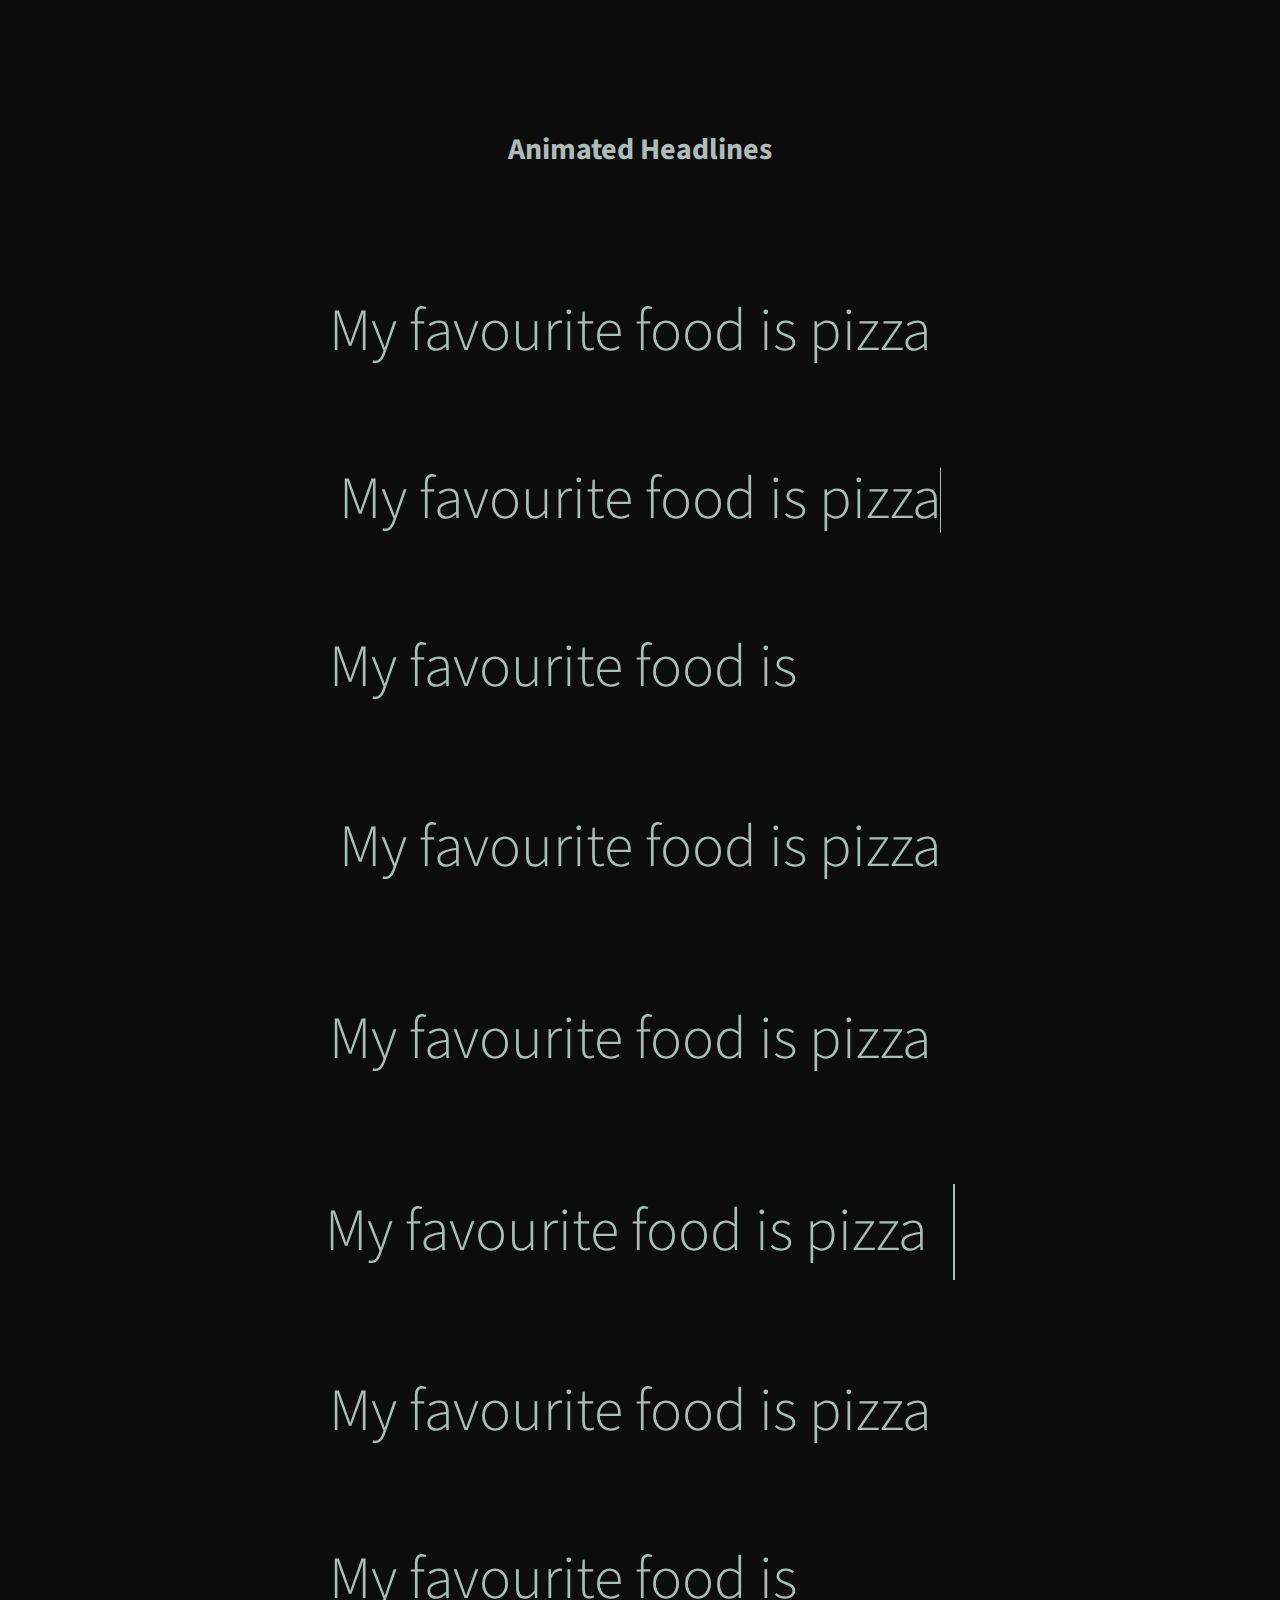
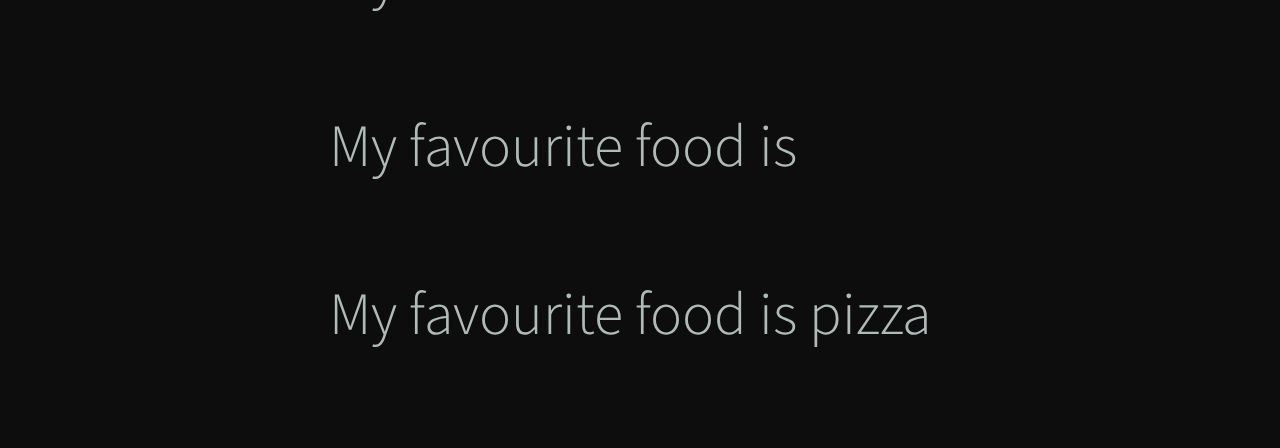
<file: plugins/animated-headline-master/index.html>
<!doctype html>
<html lang="en" class="no-js">
<head>
	<meta charset="UTF-8">
	<meta name="viewport" content="width=device-width, initial-scale=1">

	<link href='http://fonts.googleapis.com/css?family=Source+Sans+Pro:300,400,700' rel='stylesheet' type='text/css'>

	<link rel="stylesheet" href="css/reset.css"> <!-- CSS reset -->
	<link rel="stylesheet" href="css/style.css"> <!-- Resource style -->
	<script src="js/modernizr.js"></script> <!-- Modernizr -->
  	
	<title>Animated Headlines | CodyHouse</title>
</head>
<body>
	<section class="cd-title">
		<h1>Animated Headlines</h1>
	</section>
	
	<section class="cd-intro">
		<h1 class="cd-headline rotate-1">
			<span>My favourite food is</span>
			<span class="cd-words-wrapper">
				<b class="is-visible">pizza</b>
				<b>sushi</b>
				<b>steak</b>
			</span>
		</h1>
	</section> <!-- cd-intro -->
	<section class="cd-intro">
		<h1 class="cd-headline letters type">
			<span>My favourite food is</span> 
			<span class="cd-words-wrapper waiting">
				<b class="is-visible">pizza</b>
				<b>sushi</b>
				<b>steak</b>
			</span>
		</h1>
	</section> <!-- cd-intro -->
	<section class="cd-intro">
		<h1 class="cd-headline letters rotate-2">
			<span>My favourite food is</span> 
			<span class="cd-words-wrapper">
				<b class="is-visible">pizza</b>
				<b>sushi</b>
				<b>steak</b>
			</span>
		</h1>
	</section> <!-- cd-intro -->
	<section class="cd-intro">
		<h1 class="cd-headline loading-bar">
			<span>My favourite food is</span>
			<span class="cd-words-wrapper">
				<b class="is-visible">pizza</b>
				<b>sushi</b>
				<b>steak</b>
			</span>
		</h1>
	</section> <!-- cd-intro -->
	<section class="cd-intro">
		<h1 class="cd-headline slide">
			<span>My favourite food is</span>
			<span class="cd-words-wrapper">
				<b class="is-visible">pizza</b>
				<b>sushi</b>
				<b>steak</b>
			</span>
		</h1>
	</section> <!-- cd-intro -->
	<section class="cd-intro">
		<h1 class="cd-headline clip is-full-width">
			<span>My favourite food is</span>
			<span class="cd-words-wrapper">
				<b class="is-visible">pizza</b>
				<b>sushi</b>
				<b>steak</b>
			</span>
		</h1>
	</section> <!-- cd-intro -->
	<section class="cd-intro">
		<h1 class="cd-headline zoom">
			<span>My favourite food is</span>
			<span class="cd-words-wrapper">
				<b class="is-visible">pizza</b>
				<b>sushi</b>
				<b>steak</b>
			</span>
		</h1>
	</section> <!-- cd-intro -->
	<section class="cd-intro">
		<h1 class="cd-headline letters rotate-3">
			<span>My favourite food is</span> 
			<span class="cd-words-wrapper">
				<b class="is-visible">pizza</b>
				<b>sushi</b>
				<b>steak</b>
			</span>
		</h1>
	</section> <!-- cd-intro -->
	<section class="cd-intro">
		<h1 class="cd-headline letters scale">
			<span>My favourite food is</span> 
			<span class="cd-words-wrapper">
				<b class="is-visible">pizza</b>
				<b>sushi</b>
				<b>steak</b>
			</span>
		</h1>
	</section> <!-- cd-intro -->
	<section class="cd-intro">
		<h1 class="cd-headline push">
			<span>My favourite food is</span>
			<span class="cd-words-wrapper">
				<b class="is-visible">pizza</b>
				<b>sushi</b>
				<b>steak</b>
			</span>
		</h1>
	</section> <!-- cd-intro -->
<script src="js/jquery-2.1.1.js"></script>
<script src="js/main.js"></script> <!-- Resource jQuery -->
</body>
</html>
</file>
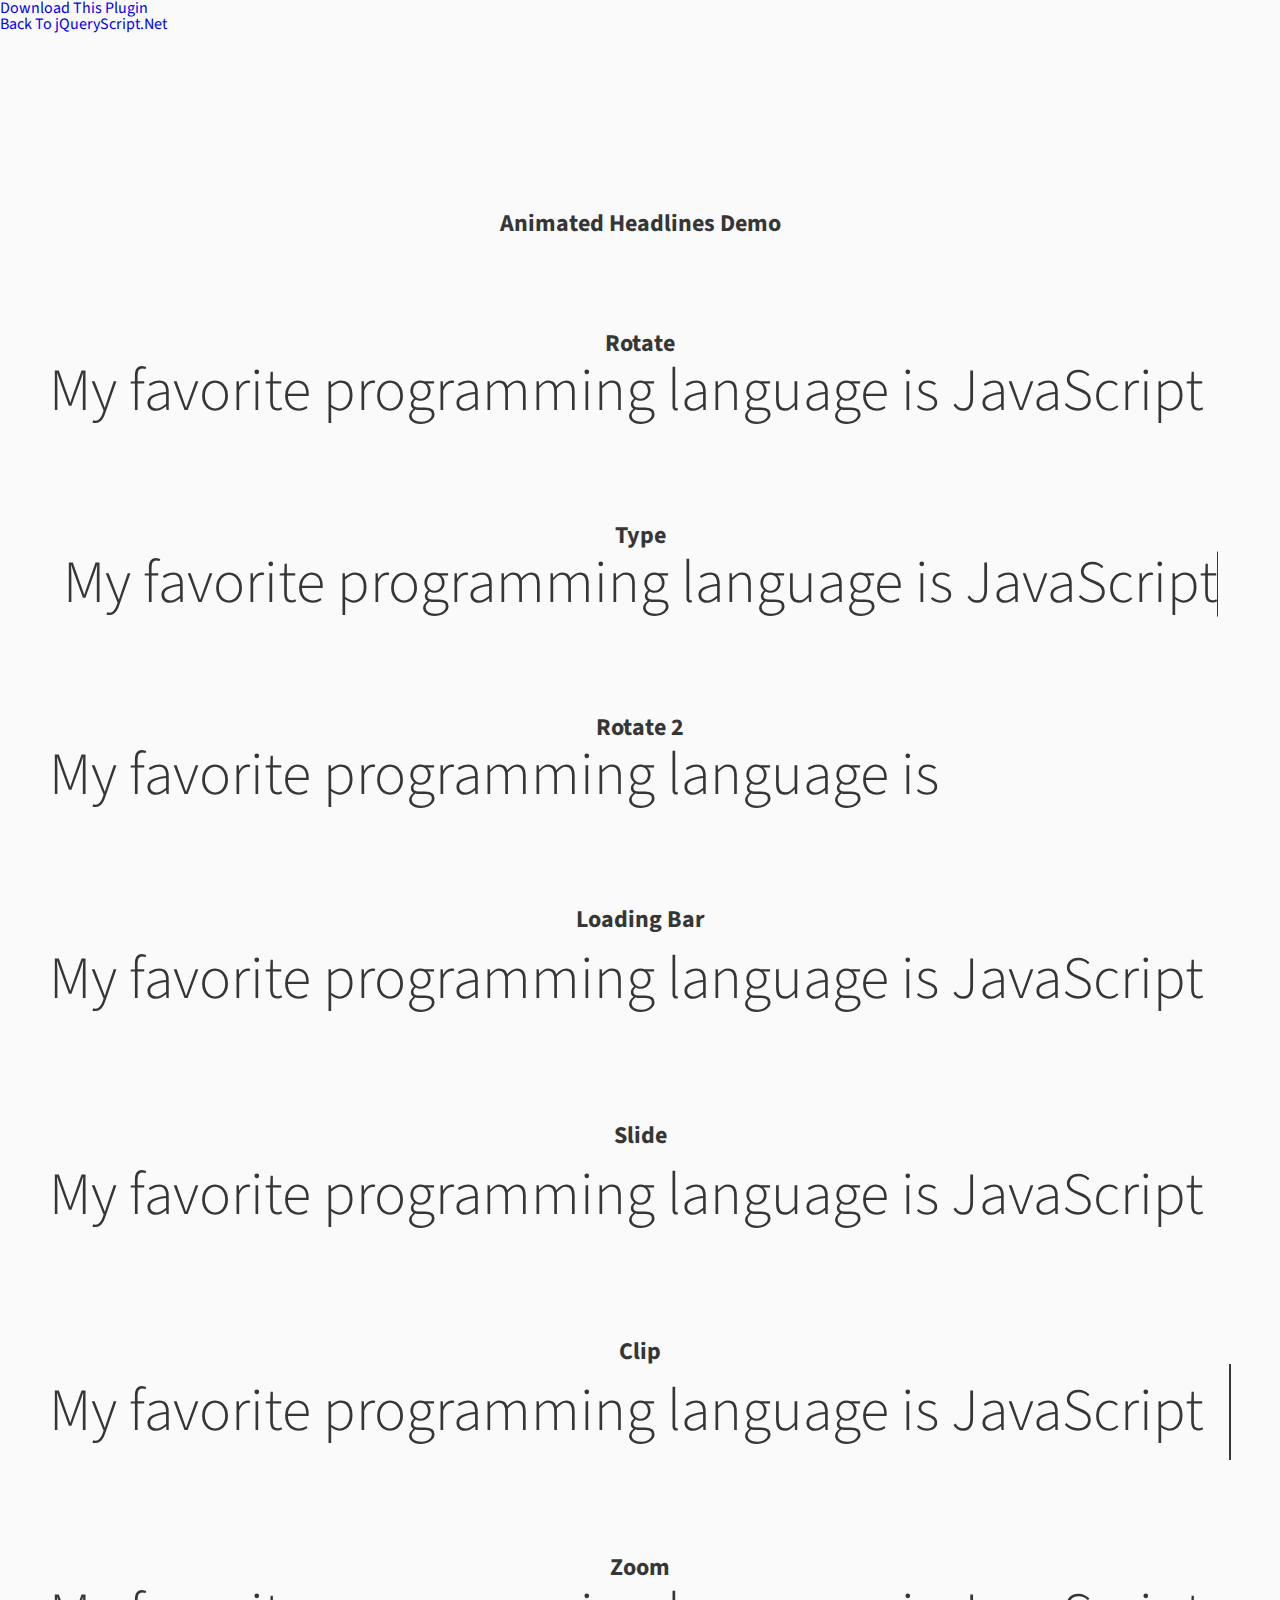
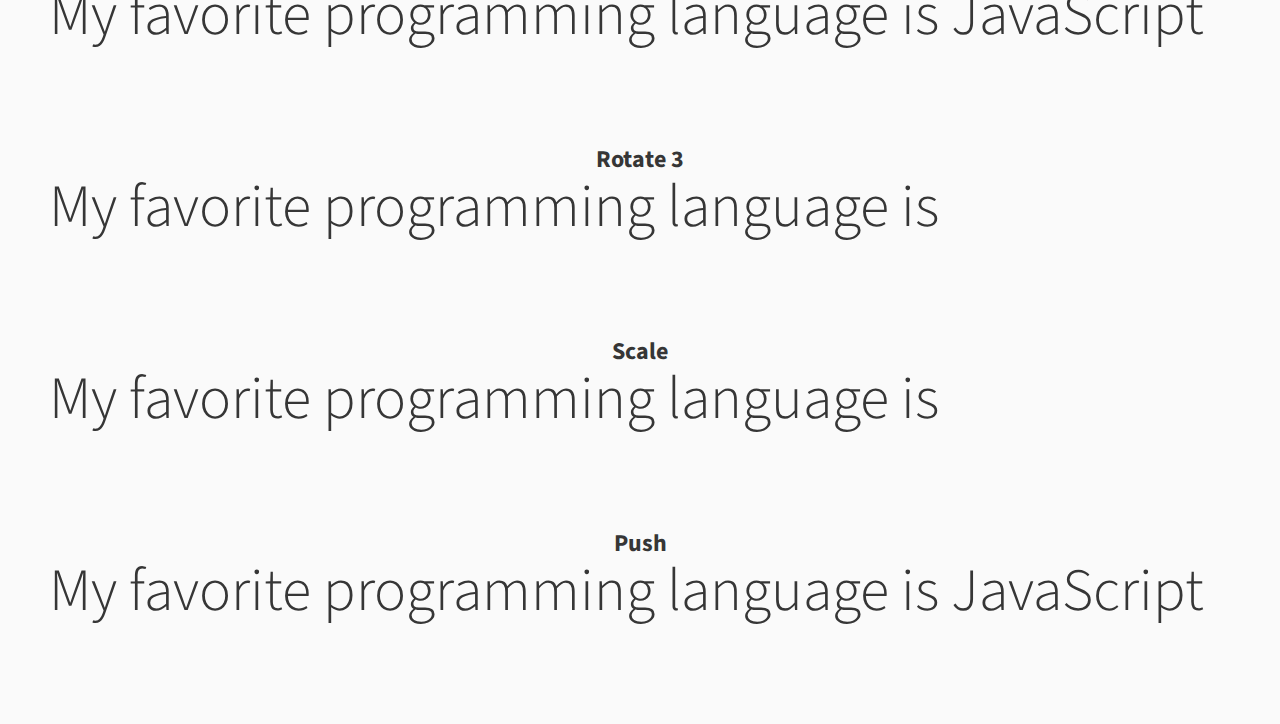
<file: plugins/animated-text/demo/index.html>
<!doctype html>
<html>
<head>
<meta charset="utf-8">
<meta http-equiv="X-UA-Compatible" content="IE=edge,chrome=1">
<meta name="viewport" content="width=device-width, initial-scale=1">
<link href="http://www.jqueryscript.net/css/jquerysctipttop.css" rel="stylesheet" type="text/css">
    <link href='http://fonts.googleapis.com/css?family=Source+Sans+Pro:300,400,700' rel='stylesheet' type='text/css'>

    <link rel="stylesheet" href="css/reset.css">
    <link rel="stylesheet" href="css/style.css">
    <link rel="stylesheet" href="../dist/css/jquery.animatedheadline.css">
    
    <title>jQuery Animated Headlines Demos</title>
    <style>
    body { background-color:#fafafa;}
    </style>
</head>
<body>
<div id="jquery-script-menu">
<div class="jquery-script-center">
<ul>
<li><a href="http://www.jqueryscript.net/rotator/CSS3-Animated-Headline-Rotator-Plugin-jQuery-animatedHeadline.html">Download This Plugin</a></li>
<li><a href="http://www.jqueryscript.net/">Back To jQueryScript.Net</a></li>
</ul>
<div class="jquery-script-ads"><script type="text/javascript"><!--
google_ad_client = "ca-pub-2783044520727903";
/* jQuery_demo */
google_ad_slot = "2780937993";
google_ad_width = 728;
google_ad_height = 90;
//-->
</script>
<script type="text/javascript"
src="http://pagead2.googlesyndication.com/pagead/show_ads.js">
</script></div>
<div class="jquery-script-clear"></div>
</div>
</div>
    <section class="title">
        <h1>Animated Headlines Demo</h1>
    </section>
    
    <!-- Rotate -->
    <section class="intro animate-rotate-1">
        <h2 class="animation-type">Rotate</h2>
        <h1 class="ah-headline">
            <span>My favorite programming language is</span>
            <span class="ah-words-wrapper">
                <b class="is-visible">JavaScript</b>
                <b>Python</b>
                <b>Swift</b>
            </span>
        </h1>
    </section>

    <!-- Type -->
    <section class="intro animate-type">
        <h2 class="animation-type">Type</h2>
        <h1 class="ah-headline">
            <span>My favorite programming language is</span> 
            <span class="ah-words-wrapper waiting">
                <b class="is-visible">JavaScript</b>
                <b>Python</b>
                <b>Swift</b>
            </span>
        </h1>
    </section>

    <!-- Rotate 2 -->
    <section class="intro animate-rotate-2">
        <h2 class="animation-type">Rotate 2</h2>
        <h1 class="ah-headline">
            <span>My favorite programming language is</span> 
            <span class="ah-words-wrapper">
                <b class="is-visible">JavaScript</b>
                <b>Python</b>
                <b>Swift</b>
            </span>
        </h1>
    </section>

    <!-- Loading Bar -->
    <section class="intro animate-loading-bar">
        <h2 class="animation-type">Loading Bar</h2>
        <h1 class="ah-headline">
            <span>My favorite programming language is</span>
            <span class="ah-words-wrapper">
                <b class="is-visible">JavaScript</b>
                <b>Python</b>
                <b>Swift</b>
            </span>
        </h1>
    </section>

    <!-- Slide -->
    <section class="intro animate-slide">
        <h2 class="animation-type">Slide</h2>
        <h1 class="ah-headline">
            <span>My favorite programming language is</span>
            <span class="ah-words-wrapper">
                <b class="is-visible">JavaScript</b>
                <b>Python</b>
                <b>Swift</b>
            </span>
        </h1>
    </section>

    <!-- Clip -->
    <section class="intro animate-clip">
        <h2 class="animation-type">Clip</h2>
        <h1 class="ah-headline">
            <span>My favorite programming language is</span>
            <span class="ah-words-wrapper">
                <b class="is-visible">JavaScript</b>
                <b>Python</b>
                <b>Swift</b>
            </span>
        </h1>
    </section>

    <!-- Zoom -->
    <section class="intro animate-zoom">
        <h2 class="animation-type">Zoom</h2>
        <h1 class="ah-headline">
            <span>My favorite programming language is</span>
            <span class="ah-words-wrapper">
                <b class="is-visible">JavaScript</b>
                <b>Python</b>
                <b>Swift</b>
            </span>
        </h1>
    </section>

    <!-- Rotate 3 -->
    <section class="intro animate-rotate-3">
        <h2 class="animation-type">Rotate 3</h2>
        <h1 class="ah-headline">
            <span>My favorite programming language is</span> 
            <span class="ah-words-wrapper">
                <b class="is-visible">JavaScript</b>
                <b>Python</b>
                <b>Swift</b>
            </span>
        </h1>
    </section>

    <!-- Scale -->
    <section class="intro animate-scale">
        <h2 class="animation-type">Scale</h2>
        <h1 class="ah-headline">
            <span>My favorite programming language is</span> 
            <span class="ah-words-wrapper">
                <b class="is-visible">JavaScript</b>
                <b>Python</b>
                <b>Swift</b>
            </span>
        </h1>
    </section>

    <!-- Push -->
    <section class="intro animate-push">
        <h2 class="animation-type">Push</h2>
        <h1 class="ah-headline">
            <span>My favorite programming language is</span>
            <span class="ah-words-wrapper">
                <b class="is-visible">JavaScript</b>
                <b>Python</b>
                <b>Swift</b>
            </span>
        </h1>
    </section>
<script src="https://code.jquery.com/jquery-3.1.1.slim.min.js"></script>
<script src="../dist/js/jquery.animatedheadline.min.js"></script>
<script src="js/main.js"></script>
<script type="text/javascript">

  var _gaq = _gaq || [];
  _gaq.push(['_setAccount', 'UA-36251023-1']);
  _gaq.push(['_setDomainName', 'jqueryscript.net']);
  _gaq.push(['_trackPageview']);

  (function() {
    var ga = document.createElement('script'); ga.type = 'text/javascript'; ga.async = true;
    ga.src = ('https:' == document.location.protocol ? 'https://ssl' : 'http://www') + '.google-analytics.com/ga.js';
    var s = document.getElementsByTagName('script')[0]; s.parentNode.insertBefore(ga, s);
  })();

</script>

</body>
</html>
</file>
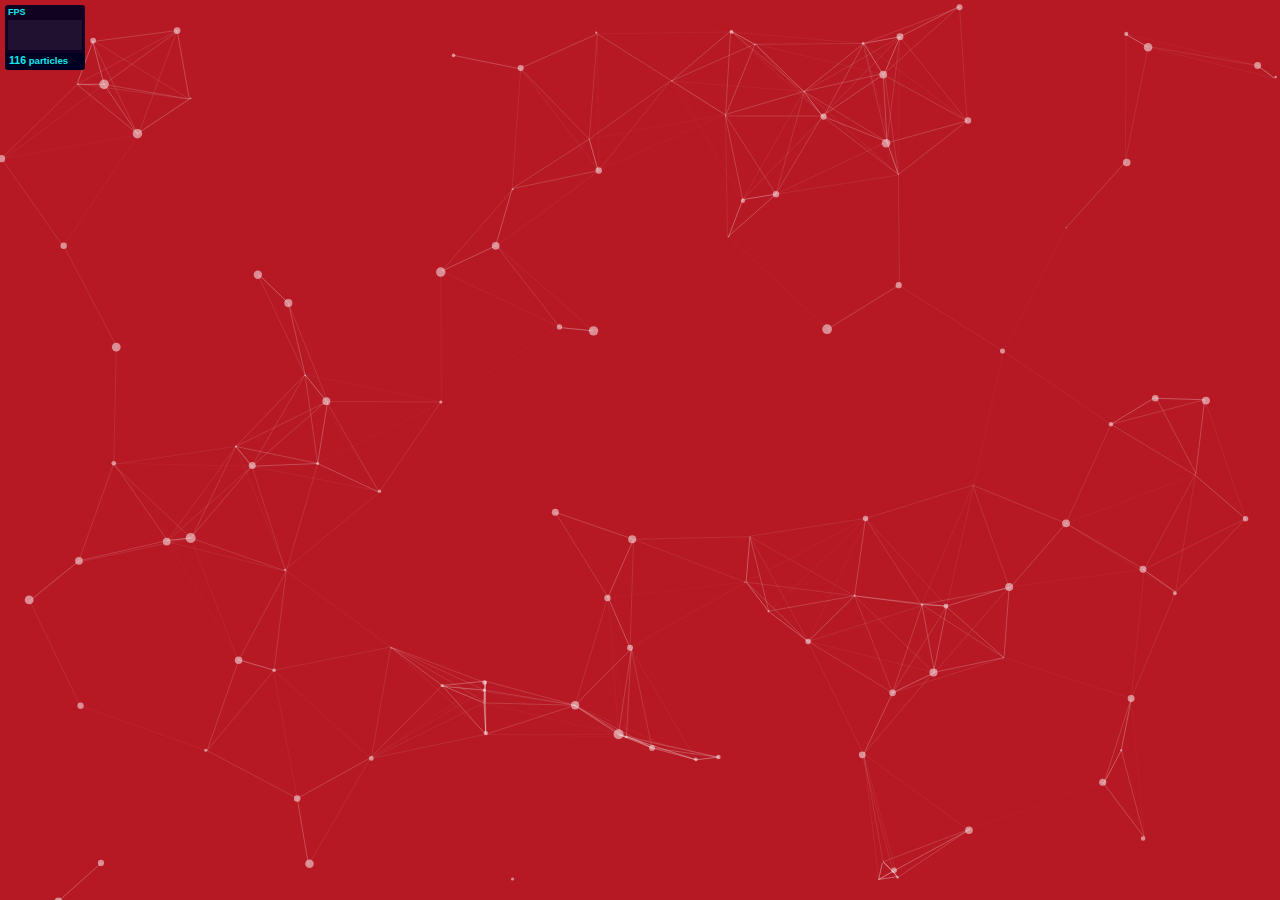
<file: plugins/particles.js-master/demo/index.html>
<!DOCTYPE html>
<html lang="en">
<head>
  <meta charset="utf-8">
  <title>particles.js</title>
  <meta name="description" content="particles.js is a lightweight JavaScript library for creating particles.">
  <meta name="author" content="Vincent Garreau" />
  <meta name="viewport" content="width=device-width, initial-scale=1.0, minimum-scale=1.0, maximum-scale=1.0, user-scalable=no">
  <link rel="stylesheet" media="screen" href="css/style.css">
</head>
<body>

<!-- count particles -->
<div class="count-particles">
  <span class="js-count-particles">--</span> particles
</div>

<!-- particles.js container -->
<div id="particles-js"></div>

<!-- scripts -->
<script src="../particles.js"></script>
<script src="js/app.js"></script>

<!-- stats.js -->
<script src="js/lib/stats.js"></script>
<script>
  var count_particles, stats, update;
  stats = new Stats;
  stats.setMode(0);
  stats.domElement.style.position = 'absolute';
  stats.domElement.style.left = '0px';
  stats.domElement.style.top = '0px';
  document.body.appendChild(stats.domElement);
  count_particles = document.querySelector('.js-count-particles');
  update = function() {
    stats.begin();
    stats.end();
    if (window.pJSDom[0].pJS.particles && window.pJSDom[0].pJS.particles.array) {
      count_particles.innerText = window.pJSDom[0].pJS.particles.array.length;
    }
    requestAnimationFrame(update);
  };
  requestAnimationFrame(update);
</script>

</body>
</html>
</file>
<file: plugins/animated-headline-master/css/style.css>
*,
*::after,
*::before {
  -webkit-box-sizing: border-box;
  -moz-box-sizing: border-box;
  box-sizing: border-box;
}

html * {
  -webkit-font-smoothing: antialiased;
  -moz-osx-font-smoothing: grayscale;
}

html {
  font-size: 62.5%;
}

body {
  font-size: 1.6rem;
  font-family: "Source Sans Pro", sans-serif;
  color: #aebcb9;
  background-color: #0d0d0d;
}

a {
  text-decoration: none;
}

.cd-title {
  position: relative;
  height: 160px;
  line-height: 230px;
  text-align: center;
}

.cd-title h1 {
  font-size: 2.4rem;
  font-weight: 700;
}

@media only screen and (min-width: 768px) {
  .cd-title {
    line-height: 250px;
  }
}

@media only screen and (min-width: 1170px) {
  .cd-title {
    height: 200px;
    line-height: 300px;
  }

  .cd-title h1 {
    font-size: 3rem;
  }
}

.cd-intro {
  width: 90%;
  max-width: 768px;
  text-align: center;
}

.cd-intro {
  margin: 4em auto;
}

@media only screen and (min-width: 768px) {
  .cd-intro {
    margin: 5em auto;
  }
}

@media only screen and (min-width: 1170px) {
  .cd-intro {
    margin: 6em auto;
  }
}

.cd-headline {
  font-size: 3rem;
  line-height: 1.2;
}

@media only screen and (min-width: 768px) {
  .cd-headline {
    font-size: 4.4rem;
    font-weight: 300;
  }
}

@media only screen and (min-width: 1170px) {
  .cd-headline {
    font-size: 6rem;
  }
}

.cd-words-wrapper {
  display: inline-block;
  position: relative;
  text-align: left;
}

.cd-words-wrapper b {
  display: inline-block;
  position: absolute;
  white-space: nowrap;
  left: 0;
  top: 0;
}

.cd-words-wrapper b.is-visible {
  position: relative;
}

.no-js .cd-words-wrapper b {
  opacity: 0;
}

.no-js .cd-words-wrapper b.is-visible {
  opacity: 1;
}

/* -------------------------------- 

xrotate-1 

-------------------------------- */
.cd-headline.rotate-1 .cd-words-wrapper {
  -webkit-perspective: 300px;
  -moz-perspective: 300px;
  perspective: 300px;
}

.cd-headline.rotate-1 b {
  opacity: 0;
  -webkit-transform-origin: 50% 100%;
  -moz-transform-origin: 50% 100%;
  -ms-transform-origin: 50% 100%;
  -o-transform-origin: 50% 100%;
  transform-origin: 50% 100%;
  -webkit-transform: rotateX(180deg);
  -moz-transform: rotateX(180deg);
  -ms-transform: rotateX(180deg);
  -o-transform: rotateX(180deg);
  transform: rotateX(180deg);
}

.cd-headline.rotate-1 b.is-visible {
  opacity: 1;
  -webkit-transform: rotateX(0deg);
  -moz-transform: rotateX(0deg);
  -ms-transform: rotateX(0deg);
  -o-transform: rotateX(0deg);
  transform: rotateX(0deg);
  -webkit-animation: cd-rotate-1-in 1.2s;
  -moz-animation: cd-rotate-1-in 1.2s;
  animation: cd-rotate-1-in 1.2s;
}

.cd-headline.rotate-1 b.is-hidden {
  -webkit-transform: rotateX(180deg);
  -moz-transform: rotateX(180deg);
  -ms-transform: rotateX(180deg);
  -o-transform: rotateX(180deg);
  transform: rotateX(180deg);
  -webkit-animation: cd-rotate-1-out 1.2s;
  -moz-animation: cd-rotate-1-out 1.2s;
  animation: cd-rotate-1-out 1.2s;
}

@-webkit-keyframes cd-rotate-1-in {
  0% {
    -webkit-transform: rotateX(180deg);
    opacity: 0;
  }

  35% {
    -webkit-transform: rotateX(120deg);
    opacity: 0;
  }

  65% {
    opacity: 0;
  }

  100% {
    -webkit-transform: rotateX(360deg);
    opacity: 1;
  }
}

@-moz-keyframes cd-rotate-1-in {
  0% {
    -moz-transform: rotateX(180deg);
    opacity: 0;
  }

  35% {
    -moz-transform: rotateX(120deg);
    opacity: 0;
  }

  65% {
    opacity: 0;
  }

  100% {
    -moz-transform: rotateX(360deg);
    opacity: 1;
  }
}

@keyframes cd-rotate-1-in {
  0% {
    -webkit-transform: rotateX(180deg);
    -moz-transform: rotateX(180deg);
    -ms-transform: rotateX(180deg);
    -o-transform: rotateX(180deg);
    transform: rotateX(180deg);
    opacity: 0;
  }

  35% {
    -webkit-transform: rotateX(120deg);
    -moz-transform: rotateX(120deg);
    -ms-transform: rotateX(120deg);
    -o-transform: rotateX(120deg);
    transform: rotateX(120deg);
    opacity: 0;
  }

  65% {
    opacity: 0;
  }

  100% {
    -webkit-transform: rotateX(360deg);
    -moz-transform: rotateX(360deg);
    -ms-transform: rotateX(360deg);
    -o-transform: rotateX(360deg);
    transform: rotateX(360deg);
    opacity: 1;
  }
}

@-webkit-keyframes cd-rotate-1-out {
  0% {
    -webkit-transform: rotateX(0deg);
    opacity: 1;
  }

  35% {
    -webkit-transform: rotateX(-40deg);
    opacity: 1;
  }

  65% {
    opacity: 0;
  }

  100% {
    -webkit-transform: rotateX(180deg);
    opacity: 0;
  }
}

@-moz-keyframes cd-rotate-1-out {
  0% {
    -moz-transform: rotateX(0deg);
    opacity: 1;
  }

  35% {
    -moz-transform: rotateX(-40deg);
    opacity: 1;
  }

  65% {
    opacity: 0;
  }

  100% {
    -moz-transform: rotateX(180deg);
    opacity: 0;
  }
}

@keyframes cd-rotate-1-out {
  0% {
    -webkit-transform: rotateX(0deg);
    -moz-transform: rotateX(0deg);
    -ms-transform: rotateX(0deg);
    -o-transform: rotateX(0deg);
    transform: rotateX(0deg);
    opacity: 1;
  }

  35% {
    -webkit-transform: rotateX(-40deg);
    -moz-transform: rotateX(-40deg);
    -ms-transform: rotateX(-40deg);
    -o-transform: rotateX(-40deg);
    transform: rotateX(-40deg);
    opacity: 1;
  }

  65% {
    opacity: 0;
  }

  100% {
    -webkit-transform: rotateX(180deg);
    -moz-transform: rotateX(180deg);
    -ms-transform: rotateX(180deg);
    -o-transform: rotateX(180deg);
    transform: rotateX(180deg);
    opacity: 0;
  }
}

/* -------------------------------- 

xtype 

-------------------------------- */
.cd-headline.type .cd-words-wrapper {
  vertical-align: top;
  overflow: hidden;
}

.cd-headline.type .cd-words-wrapper::after {
  /* vertical bar */
  content: '';
  position: absolute;
  right: 0;
  top: 50%;
  bottom: auto;
  -webkit-transform: translateY(-50%);
  -moz-transform: translateY(-50%);
  -ms-transform: translateY(-50%);
  -o-transform: translateY(-50%);
  transform: translateY(-50%);
  height: 90%;
  width: 1px;
  background-color: #aebcb9;
}

.cd-headline.type .cd-words-wrapper.waiting::after {
  -webkit-animation: cd-pulse 1s infinite;
  -moz-animation: cd-pulse 1s infinite;
  animation: cd-pulse 1s infinite;
}

.cd-headline.type .cd-words-wrapper.selected {
  background-color: #aebcb9;
}

.cd-headline.type .cd-words-wrapper.selected::after {
  visibility: hidden;
}

.cd-headline.type .cd-words-wrapper.selected b {
  color: #0d0d0d;
}

.cd-headline.type b {
  visibility: hidden;
}

.cd-headline.type b.is-visible {
  visibility: visible;
}

.cd-headline.type i {
  position: absolute;
  visibility: hidden;
}

.cd-headline.type i.in {
  position: relative;
  visibility: visible;
}

@-webkit-keyframes cd-pulse {
  0% {
    -webkit-transform: translateY(-50%) scale(1);
    opacity: 1;
  }

  40% {
    -webkit-transform: translateY(-50%) scale(0.9);
    opacity: 0;
  }

  100% {
    -webkit-transform: translateY(-50%) scale(0);
    opacity: 0;
  }
}

@-moz-keyframes cd-pulse {
  0% {
    -moz-transform: translateY(-50%) scale(1);
    opacity: 1;
  }

  40% {
    -moz-transform: translateY(-50%) scale(0.9);
    opacity: 0;
  }

  100% {
    -moz-transform: translateY(-50%) scale(0);
    opacity: 0;
  }
}

@keyframes cd-pulse {
  0% {
    -webkit-transform: translateY(-50%) scale(1);
    -moz-transform: translateY(-50%) scale(1);
    -ms-transform: translateY(-50%) scale(1);
    -o-transform: translateY(-50%) scale(1);
    transform: translateY(-50%) scale(1);
    opacity: 1;
  }

  40% {
    -webkit-transform: translateY(-50%) scale(0.9);
    -moz-transform: translateY(-50%) scale(0.9);
    -ms-transform: translateY(-50%) scale(0.9);
    -o-transform: translateY(-50%) scale(0.9);
    transform: translateY(-50%) scale(0.9);
    opacity: 0;
  }

  100% {
    -webkit-transform: translateY(-50%) scale(0);
    -moz-transform: translateY(-50%) scale(0);
    -ms-transform: translateY(-50%) scale(0);
    -o-transform: translateY(-50%) scale(0);
    transform: translateY(-50%) scale(0);
    opacity: 0;
  }
}

/* -------------------------------- 

xrotate-2 

-------------------------------- */
.cd-headline.rotate-2 .cd-words-wrapper {
  -webkit-perspective: 300px;
  -moz-perspective: 300px;
  perspective: 300px;
}

.cd-headline.rotate-2 i,
.cd-headline.rotate-2 em {
  display: inline-block;
  -webkit-backface-visibility: hidden;
  backface-visibility: hidden;
}

.cd-headline.rotate-2 b {
  opacity: 0;
}

.cd-headline.rotate-2 i {
  -webkit-transform-style: preserve-3d;
  -moz-transform-style: preserve-3d;
  -ms-transform-style: preserve-3d;
  -o-transform-style: preserve-3d;
  transform-style: preserve-3d;
  -webkit-transform: translateZ(-20px) rotateX(90deg);
  -moz-transform: translateZ(-20px) rotateX(90deg);
  -ms-transform: translateZ(-20px) rotateX(90deg);
  -o-transform: translateZ(-20px) rotateX(90deg);
  transform: translateZ(-20px) rotateX(90deg);
  opacity: 0;
}

.is-visible .cd-headline.rotate-2 i {
  opacity: 1;
}

.cd-headline.rotate-2 i.in {
  -webkit-animation: cd-rotate-2-in 0.4s forwards;
  -moz-animation: cd-rotate-2-in 0.4s forwards;
  animation: cd-rotate-2-in 0.4s forwards;
}

.cd-headline.rotate-2 i.out {
  -webkit-animation: cd-rotate-2-out 0.4s forwards;
  -moz-animation: cd-rotate-2-out 0.4s forwards;
  animation: cd-rotate-2-out 0.4s forwards;
}

.cd-headline.rotate-2 em {
  -webkit-transform: translateZ(20px);
  -moz-transform: translateZ(20px);
  -ms-transform: translateZ(20px);
  -o-transform: translateZ(20px);
  transform: translateZ(20px);
}

.no-csstransitions .cd-headline.rotate-2 i {
  -webkit-transform: rotateX(0deg);
  -moz-transform: rotateX(0deg);
  -ms-transform: rotateX(0deg);
  -o-transform: rotateX(0deg);
  transform: rotateX(0deg);
  opacity: 0;
}

.no-csstransitions .cd-headline.rotate-2 i em {
  -webkit-transform: scale(1);
  -moz-transform: scale(1);
  -ms-transform: scale(1);
  -o-transform: scale(1);
  transform: scale(1);
}

.no-csstransitions .cd-headline.rotate-2 .is-visible i {
  opacity: 1;
}

@-webkit-keyframes cd-rotate-2-in {
  0% {
    opacity: 0;
    -webkit-transform: translateZ(-20px) rotateX(90deg);
  }

  60% {
    opacity: 1;
    -webkit-transform: translateZ(-20px) rotateX(-10deg);
  }

  100% {
    opacity: 1;
    -webkit-transform: translateZ(-20px) rotateX(0deg);
  }
}

@-moz-keyframes cd-rotate-2-in {
  0% {
    opacity: 0;
    -moz-transform: translateZ(-20px) rotateX(90deg);
  }

  60% {
    opacity: 1;
    -moz-transform: translateZ(-20px) rotateX(-10deg);
  }

  100% {
    opacity: 1;
    -moz-transform: translateZ(-20px) rotateX(0deg);
  }
}

@keyframes cd-rotate-2-in {
  0% {
    opacity: 0;
    -webkit-transform: translateZ(-20px) rotateX(90deg);
    -moz-transform: translateZ(-20px) rotateX(90deg);
    -ms-transform: translateZ(-20px) rotateX(90deg);
    -o-transform: translateZ(-20px) rotateX(90deg);
    transform: translateZ(-20px) rotateX(90deg);
  }

  60% {
    opacity: 1;
    -webkit-transform: translateZ(-20px) rotateX(-10deg);
    -moz-transform: translateZ(-20px) rotateX(-10deg);
    -ms-transform: translateZ(-20px) rotateX(-10deg);
    -o-transform: translateZ(-20px) rotateX(-10deg);
    transform: translateZ(-20px) rotateX(-10deg);
  }

  100% {
    opacity: 1;
    -webkit-transform: translateZ(-20px) rotateX(0deg);
    -moz-transform: translateZ(-20px) rotateX(0deg);
    -ms-transform: translateZ(-20px) rotateX(0deg);
    -o-transform: translateZ(-20px) rotateX(0deg);
    transform: translateZ(-20px) rotateX(0deg);
  }
}

@-webkit-keyframes cd-rotate-2-out {
  0% {
    opacity: 1;
    -webkit-transform: translateZ(-20px) rotateX(0);
  }

  60% {
    opacity: 0;
    -webkit-transform: translateZ(-20px) rotateX(-100deg);
  }

  100% {
    opacity: 0;
    -webkit-transform: translateZ(-20px) rotateX(-90deg);
  }
}

@-moz-keyframes cd-rotate-2-out {
  0% {
    opacity: 1;
    -moz-transform: translateZ(-20px) rotateX(0);
  }

  60% {
    opacity: 0;
    -moz-transform: translateZ(-20px) rotateX(-100deg);
  }

  100% {
    opacity: 0;
    -moz-transform: translateZ(-20px) rotateX(-90deg);
  }
}

@keyframes cd-rotate-2-out {
  0% {
    opacity: 1;
    -webkit-transform: translateZ(-20px) rotateX(0);
    -moz-transform: translateZ(-20px) rotateX(0);
    -ms-transform: translateZ(-20px) rotateX(0);
    -o-transform: translateZ(-20px) rotateX(0);
    transform: translateZ(-20px) rotateX(0);
  }

  60% {
    opacity: 0;
    -webkit-transform: translateZ(-20px) rotateX(-100deg);
    -moz-transform: translateZ(-20px) rotateX(-100deg);
    -ms-transform: translateZ(-20px) rotateX(-100deg);
    -o-transform: translateZ(-20px) rotateX(-100deg);
    transform: translateZ(-20px) rotateX(-100deg);
  }

  100% {
    opacity: 0;
    -webkit-transform: translateZ(-20px) rotateX(-90deg);
    -moz-transform: translateZ(-20px) rotateX(-90deg);
    -ms-transform: translateZ(-20px) rotateX(-90deg);
    -o-transform: translateZ(-20px) rotateX(-90deg);
    transform: translateZ(-20px) rotateX(-90deg);
  }
}

/* -------------------------------- 

xloading-bar 

-------------------------------- */
.cd-headline.loading-bar span {
  display: inline-block;
  padding: .2em 0;
}

.cd-headline.loading-bar .cd-words-wrapper {
  overflow: hidden;
  vertical-align: top;
}

.cd-headline.loading-bar .cd-words-wrapper::after {
  /* loading bar */
  content: '';
  position: absolute;
  left: 0;
  bottom: 0;
  height: 3px;
  width: 0;
  background: #0096a7;
  z-index: 2;
  -webkit-transition: width 0.3s -0.1s;
  -moz-transition: width 0.3s -0.1s;
  transition: width 0.3s -0.1s;
}

.cd-headline.loading-bar .cd-words-wrapper.is-loading::after {
  width: 100%;
  -webkit-transition: width 3s;
  -moz-transition: width 3s;
  transition: width 3s;
}

.cd-headline.loading-bar b {
  top: .2em;
  opacity: 0;
  -webkit-transition: opacity 0.3s;
  -moz-transition: opacity 0.3s;
  transition: opacity 0.3s;
}

.cd-headline.loading-bar b.is-visible {
  opacity: 1;
  top: 0;
}

/* -------------------------------- 

xslide 

-------------------------------- */
.cd-headline.slide span {
  display: inline-block;
  padding: .2em 0;
}

.cd-headline.slide .cd-words-wrapper {
  overflow: hidden;
  vertical-align: top;
}

.cd-headline.slide b {
  opacity: 0;
  top: .2em;
}

.cd-headline.slide b.is-visible {
  top: 0;
  opacity: 1;
  -webkit-animation: slide-in 0.6s;
  -moz-animation: slide-in 0.6s;
  animation: slide-in 0.6s;
}

.cd-headline.slide b.is-hidden {
  -webkit-animation: slide-out 0.6s;
  -moz-animation: slide-out 0.6s;
  animation: slide-out 0.6s;
}

@-webkit-keyframes slide-in {
  0% {
    opacity: 0;
    -webkit-transform: translateY(-100%);
  }

  60% {
    opacity: 1;
    -webkit-transform: translateY(20%);
  }

  100% {
    opacity: 1;
    -webkit-transform: translateY(0);
  }
}

@-moz-keyframes slide-in {
  0% {
    opacity: 0;
    -moz-transform: translateY(-100%);
  }

  60% {
    opacity: 1;
    -moz-transform: translateY(20%);
  }

  100% {
    opacity: 1;
    -moz-transform: translateY(0);
  }
}

@keyframes slide-in {
  0% {
    opacity: 0;
    -webkit-transform: translateY(-100%);
    -moz-transform: translateY(-100%);
    -ms-transform: translateY(-100%);
    -o-transform: translateY(-100%);
    transform: translateY(-100%);
  }

  60% {
    opacity: 1;
    -webkit-transform: translateY(20%);
    -moz-transform: translateY(20%);
    -ms-transform: translateY(20%);
    -o-transform: translateY(20%);
    transform: translateY(20%);
  }

  100% {
    opacity: 1;
    -webkit-transform: translateY(0);
    -moz-transform: translateY(0);
    -ms-transform: translateY(0);
    -o-transform: translateY(0);
    transform: translateY(0);
  }
}

@-webkit-keyframes slide-out {
  0% {
    opacity: 1;
    -webkit-transform: translateY(0);
  }

  60% {
    opacity: 0;
    -webkit-transform: translateY(120%);
  }

  100% {
    opacity: 0;
    -webkit-transform: translateY(100%);
  }
}

@-moz-keyframes slide-out {
  0% {
    opacity: 1;
    -moz-transform: translateY(0);
  }

  60% {
    opacity: 0;
    -moz-transform: translateY(120%);
  }

  100% {
    opacity: 0;
    -moz-transform: translateY(100%);
  }
}

@keyframes slide-out {
  0% {
    opacity: 1;
    -webkit-transform: translateY(0);
    -moz-transform: translateY(0);
    -ms-transform: translateY(0);
    -o-transform: translateY(0);
    transform: translateY(0);
  }

  60% {
    opacity: 0;
    -webkit-transform: translateY(120%);
    -moz-transform: translateY(120%);
    -ms-transform: translateY(120%);
    -o-transform: translateY(120%);
    transform: translateY(120%);
  }

  100% {
    opacity: 0;
    -webkit-transform: translateY(100%);
    -moz-transform: translateY(100%);
    -ms-transform: translateY(100%);
    -o-transform: translateY(100%);
    transform: translateY(100%);
  }
}

/* -------------------------------- 

xclip 

-------------------------------- */
.cd-headline.clip span {
  display: inline-block;
  padding: 0.2em 0;
}

.cd-headline.clip .cd-words-wrapper {
  overflow: hidden;
  vertical-align: top;
}

.cd-headline.clip .cd-words-wrapper::after {
  /* line */
  content: '';
  position: absolute;
  top: 0;
  right: 0;
  width: 2px;
  height: 100%;
  background-color: #aebcb9;
}

.cd-headline.clip b {
  opacity: 0;
}

.cd-headline.clip b.is-visible {
  opacity: 1;
}

/* -------------------------------- 

xzoom 

-------------------------------- */
.cd-headline.zoom .cd-words-wrapper {
  -webkit-perspective: 300px;
  -moz-perspective: 300px;
  perspective: 300px;
}

.cd-headline.zoom b {
  opacity: 0;
}

.cd-headline.zoom b.is-visible {
  opacity: 1;
  -webkit-animation: zoom-in 0.8s;
  -moz-animation: zoom-in 0.8s;
  animation: zoom-in 0.8s;
}

.cd-headline.zoom b.is-hidden {
  -webkit-animation: zoom-out 0.8s;
  -moz-animation: zoom-out 0.8s;
  animation: zoom-out 0.8s;
}

@-webkit-keyframes zoom-in {
  0% {
    opacity: 0;
    -webkit-transform: translateZ(100px);
  }

  100% {
    opacity: 1;
    -webkit-transform: translateZ(0);
  }
}

@-moz-keyframes zoom-in {
  0% {
    opacity: 0;
    -moz-transform: translateZ(100px);
  }

  100% {
    opacity: 1;
    -moz-transform: translateZ(0);
  }
}

@keyframes zoom-in {
  0% {
    opacity: 0;
    -webkit-transform: translateZ(100px);
    -moz-transform: translateZ(100px);
    -ms-transform: translateZ(100px);
    -o-transform: translateZ(100px);
    transform: translateZ(100px);
  }

  100% {
    opacity: 1;
    -webkit-transform: translateZ(0);
    -moz-transform: translateZ(0);
    -ms-transform: translateZ(0);
    -o-transform: translateZ(0);
    transform: translateZ(0);
  }
}

@-webkit-keyframes zoom-out {
  0% {
    opacity: 1;
    -webkit-transform: translateZ(0);
  }

  100% {
    opacity: 0;
    -webkit-transform: translateZ(-100px);
  }
}

@-moz-keyframes zoom-out {
  0% {
    opacity: 1;
    -moz-transform: translateZ(0);
  }

  100% {
    opacity: 0;
    -moz-transform: translateZ(-100px);
  }
}

@keyframes zoom-out {
  0% {
    opacity: 1;
    -webkit-transform: translateZ(0);
    -moz-transform: translateZ(0);
    -ms-transform: translateZ(0);
    -o-transform: translateZ(0);
    transform: translateZ(0);
  }

  100% {
    opacity: 0;
    -webkit-transform: translateZ(-100px);
    -moz-transform: translateZ(-100px);
    -ms-transform: translateZ(-100px);
    -o-transform: translateZ(-100px);
    transform: translateZ(-100px);
  }
}

/* -------------------------------- 

xrotate-3 

-------------------------------- */
.cd-headline.rotate-3 .cd-words-wrapper {
  -webkit-perspective: 300px;
  -moz-perspective: 300px;
  perspective: 300px;
}

.cd-headline.rotate-3 b {
  opacity: 0;
}

.cd-headline.rotate-3 i {
  display: inline-block;
  -webkit-transform: rotateY(180deg);
  -moz-transform: rotateY(180deg);
  -ms-transform: rotateY(180deg);
  -o-transform: rotateY(180deg);
  transform: rotateY(180deg);
  -webkit-backface-visibility: hidden;
  backface-visibility: hidden;
}

.is-visible .cd-headline.rotate-3 i {
  -webkit-transform: rotateY(0deg);
  -moz-transform: rotateY(0deg);
  -ms-transform: rotateY(0deg);
  -o-transform: rotateY(0deg);
  transform: rotateY(0deg);
}

.cd-headline.rotate-3 i.in {
  -webkit-animation: cd-rotate-3-in 0.6s forwards;
  -moz-animation: cd-rotate-3-in 0.6s forwards;
  animation: cd-rotate-3-in 0.6s forwards;
}

.cd-headline.rotate-3 i.out {
  -webkit-animation: cd-rotate-3-out 0.6s forwards;
  -moz-animation: cd-rotate-3-out 0.6s forwards;
  animation: cd-rotate-3-out 0.6s forwards;
}

.no-csstransitions .cd-headline.rotate-3 i {
  -webkit-transform: rotateY(0deg);
  -moz-transform: rotateY(0deg);
  -ms-transform: rotateY(0deg);
  -o-transform: rotateY(0deg);
  transform: rotateY(0deg);
  opacity: 0;
}

.no-csstransitions .cd-headline.rotate-3 .is-visible i {
  opacity: 1;
}

@-webkit-keyframes cd-rotate-3-in {
  0% {
    -webkit-transform: rotateY(180deg);
  }

  100% {
    -webkit-transform: rotateY(0deg);
  }
}

@-moz-keyframes cd-rotate-3-in {
  0% {
    -moz-transform: rotateY(180deg);
  }

  100% {
    -moz-transform: rotateY(0deg);
  }
}

@keyframes cd-rotate-3-in {
  0% {
    -webkit-transform: rotateY(180deg);
    -moz-transform: rotateY(180deg);
    -ms-transform: rotateY(180deg);
    -o-transform: rotateY(180deg);
    transform: rotateY(180deg);
  }

  100% {
    -webkit-transform: rotateY(0deg);
    -moz-transform: rotateY(0deg);
    -ms-transform: rotateY(0deg);
    -o-transform: rotateY(0deg);
    transform: rotateY(0deg);
  }
}

@-webkit-keyframes cd-rotate-3-out {
  0% {
    -webkit-transform: rotateY(0);
  }

  100% {
    -webkit-transform: rotateY(-180deg);
  }
}

@-moz-keyframes cd-rotate-3-out {
  0% {
    -moz-transform: rotateY(0);
  }

  100% {
    -moz-transform: rotateY(-180deg);
  }
}

@keyframes cd-rotate-3-out {
  0% {
    -webkit-transform: rotateY(0);
    -moz-transform: rotateY(0);
    -ms-transform: rotateY(0);
    -o-transform: rotateY(0);
    transform: rotateY(0);
  }

  100% {
    -webkit-transform: rotateY(-180deg);
    -moz-transform: rotateY(-180deg);
    -ms-transform: rotateY(-180deg);
    -o-transform: rotateY(-180deg);
    transform: rotateY(-180deg);
  }
}

/* -------------------------------- 

xscale 

-------------------------------- */
.cd-headline.scale b {
  opacity: 0;
}

.cd-headline.scale i {
  display: inline-block;
  opacity: 0;
  -webkit-transform: scale(0);
  -moz-transform: scale(0);
  -ms-transform: scale(0);
  -o-transform: scale(0);
  transform: scale(0);
}

.is-visible .cd-headline.scale i {
  opacity: 1;
}

.cd-headline.scale i.in {
  -webkit-animation: scale-up 0.6s forwards;
  -moz-animation: scale-up 0.6s forwards;
  animation: scale-up 0.6s forwards;
}

.cd-headline.scale i.out {
  -webkit-animation: scale-down 0.6s forwards;
  -moz-animation: scale-down 0.6s forwards;
  animation: scale-down 0.6s forwards;
}

.no-csstransitions .cd-headline.scale i {
  -webkit-transform: scale(1);
  -moz-transform: scale(1);
  -ms-transform: scale(1);
  -o-transform: scale(1);
  transform: scale(1);
  opacity: 0;
}

.no-csstransitions .cd-headline.scale .is-visible i {
  opacity: 1;
}

@-webkit-keyframes scale-up {
  0% {
    -webkit-transform: scale(0);
    opacity: 0;
  }

  60% {
    -webkit-transform: scale(1.2);
    opacity: 1;
  }

  100% {
    -webkit-transform: scale(1);
    opacity: 1;
  }
}

@-moz-keyframes scale-up {
  0% {
    -moz-transform: scale(0);
    opacity: 0;
  }

  60% {
    -moz-transform: scale(1.2);
    opacity: 1;
  }

  100% {
    -moz-transform: scale(1);
    opacity: 1;
  }
}

@keyframes scale-up {
  0% {
    -webkit-transform: scale(0);
    -moz-transform: scale(0);
    -ms-transform: scale(0);
    -o-transform: scale(0);
    transform: scale(0);
    opacity: 0;
  }

  60% {
    -webkit-transform: scale(1.2);
    -moz-transform: scale(1.2);
    -ms-transform: scale(1.2);
    -o-transform: scale(1.2);
    transform: scale(1.2);
    opacity: 1;
  }

  100% {
    -webkit-transform: scale(1);
    -moz-transform: scale(1);
    -ms-transform: scale(1);
    -o-transform: scale(1);
    transform: scale(1);
    opacity: 1;
  }
}

@-webkit-keyframes scale-down {
  0% {
    -webkit-transform: scale(1);
    opacity: 1;
  }

  60% {
    -webkit-transform: scale(0);
    opacity: 0;
  }
}

@-moz-keyframes scale-down {
  0% {
    -moz-transform: scale(1);
    opacity: 1;
  }

  60% {
    -moz-transform: scale(0);
    opacity: 0;
  }
}

@keyframes scale-down {
  0% {
    -webkit-transform: scale(1);
    -moz-transform: scale(1);
    -ms-transform: scale(1);
    -o-transform: scale(1);
    transform: scale(1);
    opacity: 1;
  }

  60% {
    -webkit-transform: scale(0);
    -moz-transform: scale(0);
    -ms-transform: scale(0);
    -o-transform: scale(0);
    transform: scale(0);
    opacity: 0;
  }
}

/* -------------------------------- 

xpush 

-------------------------------- */
.cd-headline.push b {
  opacity: 0;
}

.cd-headline.push b.is-visible {
  opacity: 1;
  -webkit-animation: push-in 0.6s;
  -moz-animation: push-in 0.6s;
  animation: push-in 0.6s;
}

.cd-headline.push b.is-hidden {
  -webkit-animation: push-out 0.6s;
  -moz-animation: push-out 0.6s;
  animation: push-out 0.6s;
}

@-webkit-keyframes push-in {
  0% {
    opacity: 0;
    -webkit-transform: translateX(-100%);
  }

  60% {
    opacity: 1;
    -webkit-transform: translateX(10%);
  }

  100% {
    opacity: 1;
    -webkit-transform: translateX(0);
  }
}

@-moz-keyframes push-in {
  0% {
    opacity: 0;
    -moz-transform: translateX(-100%);
  }

  60% {
    opacity: 1;
    -moz-transform: translateX(10%);
  }

  100% {
    opacity: 1;
    -moz-transform: translateX(0);
  }
}

@keyframes push-in {
  0% {
    opacity: 0;
    -webkit-transform: translateX(-100%);
    -moz-transform: translateX(-100%);
    -ms-transform: translateX(-100%);
    -o-transform: translateX(-100%);
    transform: translateX(-100%);
  }

  60% {
    opacity: 1;
    -webkit-transform: translateX(10%);
    -moz-transform: translateX(10%);
    -ms-transform: translateX(10%);
    -o-transform: translateX(10%);
    transform: translateX(10%);
  }

  100% {
    opacity: 1;
    -webkit-transform: translateX(0);
    -moz-transform: translateX(0);
    -ms-transform: translateX(0);
    -o-transform: translateX(0);
    transform: translateX(0);
  }
}

@-webkit-keyframes push-out {
  0% {
    opacity: 1;
    -webkit-transform: translateX(0);
  }

  60% {
    opacity: 0;
    -webkit-transform: translateX(110%);
  }

  100% {
    opacity: 0;
    -webkit-transform: translateX(100%);
  }
}

@-moz-keyframes push-out {
  0% {
    opacity: 1;
    -moz-transform: translateX(0);
  }

  60% {
    opacity: 0;
    -moz-transform: translateX(110%);
  }

  100% {
    opacity: 0;
    -moz-transform: translateX(100%);
  }
}

@keyframes push-out {
  0% {
    opacity: 1;
    -webkit-transform: translateX(0);
    -moz-transform: translateX(0);
    -ms-transform: translateX(0);
    -o-transform: translateX(0);
    transform: translateX(0);
  }

  60% {
    opacity: 0;
    -webkit-transform: translateX(110%);
    -moz-transform: translateX(110%);
    -ms-transform: translateX(110%);
    -o-transform: translateX(110%);
    transform: translateX(110%);
  }

  100% {
    opacity: 0;
    -webkit-transform: translateX(100%);
    -moz-transform: translateX(100%);
    -ms-transform: translateX(100%);
    -o-transform: translateX(100%);
    transform: translateX(100%);
  }
}
</file>
<file: plugins/animated-text/demo/css/style.css>
.intro, .title { text-align: center }

*, ::after, ::before { box-sizing: border-box }

html * {
  -webkit-font-smoothing: antialiased;
  -moz-osx-font-smoothing: grayscale
}

html { font-size: 62.5% }

body {
  font-size: 1.6rem;
  font-family: "Source Sans Pro", sans-serif;
  color: #363636;
  background-color: #fff
}
.title { margin-top:180px;}
.animation-type, .title h1 {
  font-size: 2.4rem;
  font-weight: 700
}

a { text-decoration: none }


.intro { margin: 4em auto }
@media only screen and (min-width:768px) {


.intro { margin: 5em auto }
}
@media only screen and (min-width:1170px) {


.intro { margin: 6em auto }
}

.ah-headline {
  font-size: 3rem;
  line-height: 1.2
}
@media only screen and (min-width:768px) {

.ah-headline {
  font-size: 4.4rem;
  font-weight: 300
}
}
@media only screen and (min-width:1170px) {

.ah-headline { font-size: 6rem }
}
</file>
<file: plugins/particles.js-master/demo/css/style.css>
/* =============================================================================
   HTML5 CSS Reset Minified - Eric Meyer
   ========================================================================== */

html,body,div,span,object,iframe,h1,h2,h3,h4,h5,h6,p,blockquote,pre,abbr,address,cite,code,del,dfn,em,img,ins,kbd,q,samp,small,strong,sub,sup,var,b,i,dl,dt,dd,ol,ul,li,fieldset,form,label,legend,table,caption,tbody,tfoot,thead,tr,th,td,article,aside,canvas,details,figcaption,figure,footer,header,hgroup,menu,nav,section,summary,time,mark,audio,video{margin:0;padding:0;border:0;outline:0;font-size:100%;vertical-align:baseline;background:transparent}
body{line-height:1}
article,aside,details,figcaption,figure,footer,header,hgroup,menu,nav,section{display:block}
nav ul{list-style:none}
blockquote,q{quotes:none}
blockquote:before,blockquote:after,q:before,q:after{content:none}
a{margin:0;padding:0;font-size:100%;vertical-align:baseline;background:transparent;text-decoration:none}
mark{background-color:#ff9;color:#000;font-style:italic;font-weight:bold}
del{text-decoration:line-through}
abbr[title],dfn[title]{border-bottom:1px dotted;cursor:help}
table{border-collapse:collapse;border-spacing:0}
hr{display:block;height:1px;border:0;border-top:1px solid #ccc;margin:1em 0;padding:0}
input,select{vertical-align:middle}
li{list-style:none}


/* =============================================================================
   My CSS
   ========================================================================== */

/* ---- base ---- */

html,body{ 
	width:100%;
	height:100%;
	background:#111;
}

html{
  -webkit-tap-highlight-color: rgba(0, 0, 0, 0);
}

body{
  font:normal 75% Arial, Helvetica, sans-serif;
}

canvas{
  display:block;
  vertical-align:bottom;
}


/* ---- stats.js ---- */

.count-particles{
  background: #000022;
  position: absolute;
  top: 48px;
  left: 0;
  width: 80px;
  color: #13E8E9;
  font-size: .8em;
  text-align: left;
  text-indent: 4px;
  line-height: 14px;
  padding-bottom: 2px;
  font-family: Helvetica, Arial, sans-serif;
  font-weight: bold;
}

.js-count-particles{
  font-size: 1.1em;
}

#stats,
.count-particles{
  -webkit-user-select: none;
  margin-top: 5px;
  margin-left: 5px;
}

#stats{
  border-radius: 3px 3px 0 0;
  overflow: hidden;
}

.count-particles{
  border-radius: 0 0 3px 3px;
}


/* ---- particles.js container ---- */

#particles-js{
  width: 100%;
  height: 100%;
  background-color: #b61924;
  background-image: url('');
  background-size: cover;
  background-position: 50% 50%;
  background-repeat: no-repeat;
}
</file>
